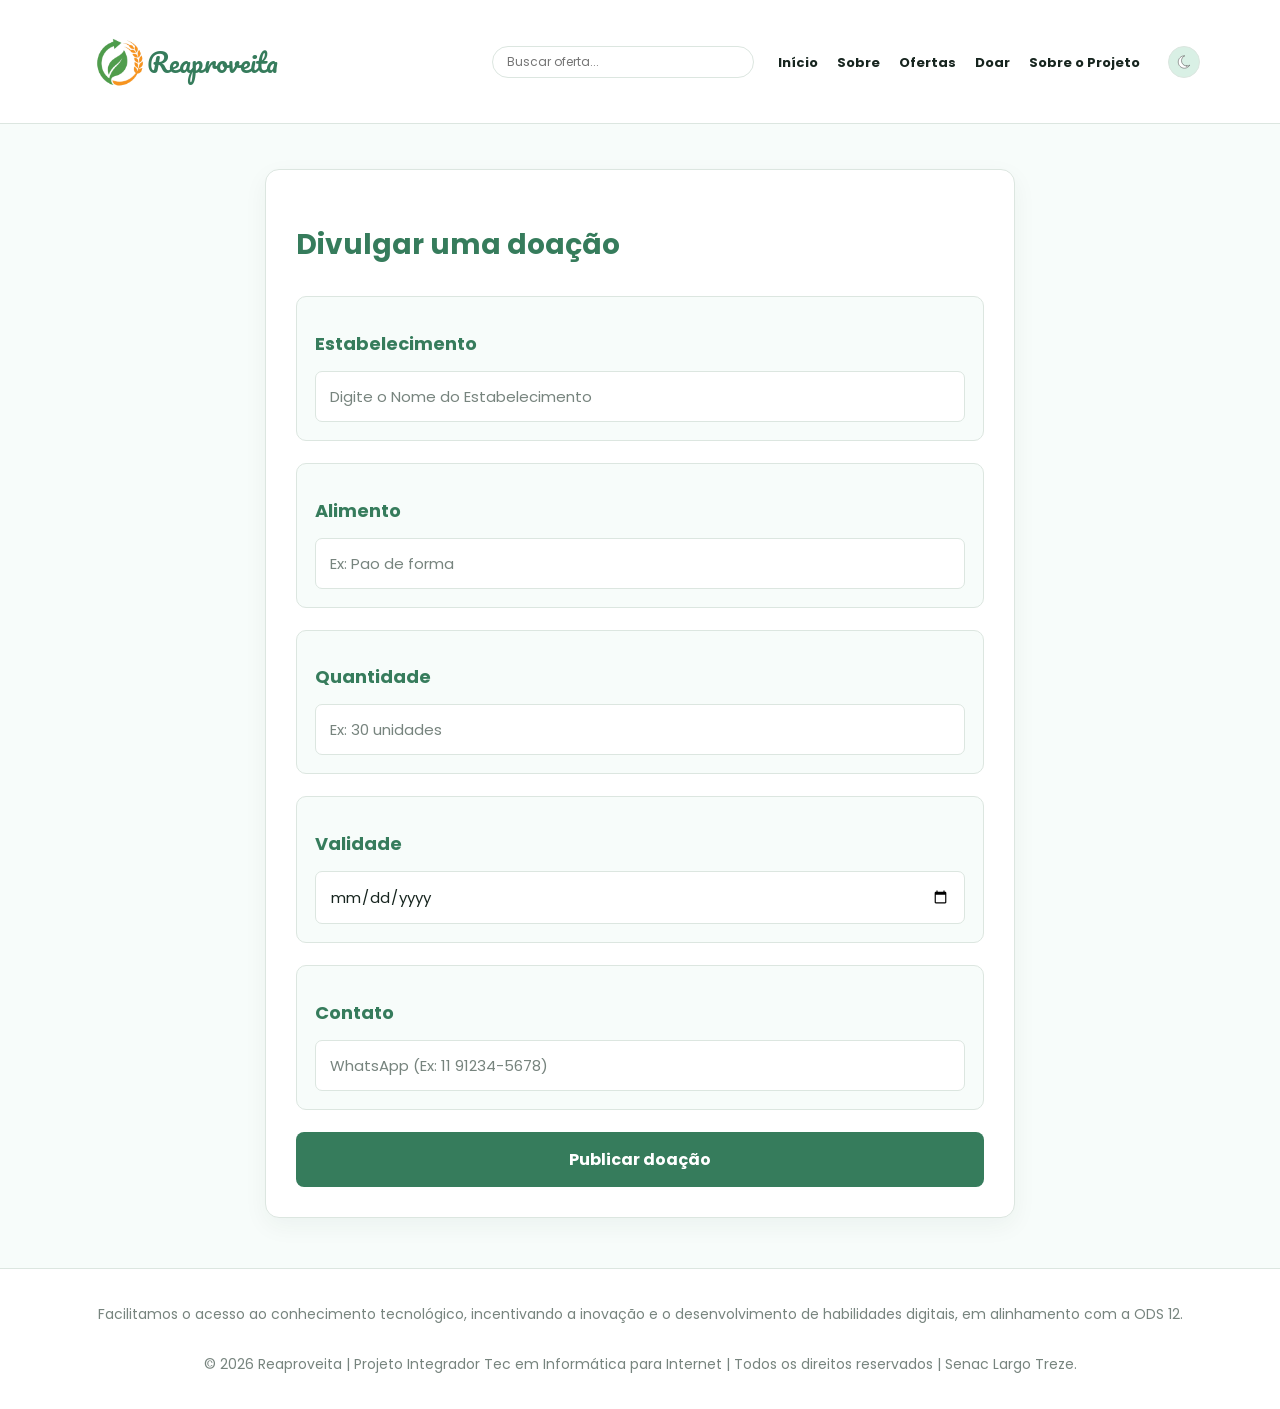
<file: html/cadastro.html>
<!DOCTYPE html>
<html lang="pt-BR">

<head>
    <meta charset="UTF-8">
    <meta name="viewport" content="width=device-width, initial-scale=1.0">
    <title>Cadastro | Reaproveita</title>
    <link rel="stylesheet" href="../css/cadastro.css">
</head>

<body>

    <header class="cima">
        <nav class="menu">
          <a href="../index.html">
          <div class="logoReaproveita">
          <img src="../assets/img/logo_reaproveita.png" alt="Logo Reaproveita">
          <h1>Reaproveita</h1>
          </div>
        </a>
          <div class="caixa-busca">
            <input type="text" id="campoBusca" placeholder="Buscar oferta..." class="pesquisa" />
            <div id="resultadosBusca" class="resultados-busca"></div>
          </div>
    
          <div class="linksMenu" id="linksMenu">
            <a href="../index.html#guias">Início</a>
            <a href="../index.html#Sobre">Sobre</a>
            <a href="./ofertas.html">Ofertas</a>
            <a href="./cadastro.html">Doar</a>
            <a href="./sobreprojeto.html">Sobre o Projeto</a>
          </div>
    
          <div class="controlesMobile">
            <button id="btnTema" class="btn-tema">
              <img id="iconeTema" src="../assets/icons/lua.svg" alt="Alternar Tema" class="img-tema" />
            </button>
            <button id="btnMenu" class="btnMenu">&#9776;</button>
          </div>
        </nav>
      </header>

    <main>
        <section class="cadastro">
            <h1>Divulgar uma doação</h1>

            <div class="estabelecimento">
                <h2>Estabelecimento</h2>
                <div>
                    <form id="formCadastro" novalidate>

                        <input type="text" id="nomeEstabelecimento" required placeholder="Digite o Nome do Estabelecimento">
                </div>
            </div>

            <div class="alimento">
                <h2>Alimento</h2>
                <div>
                    <form id="formCadastro" novalidate>
                        <input type="text" id="nomeAlimento" required placeholder="Ex: Pao de forma">
                </div>
            </div>

            <div class="quantidade">
                <h2>Quantidade</h2>
                <div>
                    <form id="formCadastro" novalidate>
                        <input type="number" min="1" id="quantidadeAlimento" required placeholder="Ex: 30 unidades">
                </div>
            </div>

            <div class="vlaidade">
                <h2>Validade</h2>
                <div>
                    <form id="formCadastro" novalidate>
                        <input type="date" id="validadeAlimento" required placeholder="mm/dd/yyyy">
                </div>
            </div>

            <div class="contato">
                <h2>Contato</h2>
                <div>
                    <form id="formCadastro" novalidate>
                        <input type="tel" id="contatoEstabelecimento" required placeholder="WhatsApp (Ex: 11 91234-5678)">
                </div>
            </div>

            <button type="submit" class="publicar"> Publicar doação</button>

        </section>
    </main>

    <footer class="rodape">
        <p>Facilitamos o acesso ao conhecimento tecnológico, incentivando a inovação e o desenvolvimento de habilidades
      digitais, em alinhamento com a ODS 12.</p>
    <p>© 2026 Reaproveita | Projeto Integrador Tec em Informática para Internet | Todos os direitos reservados | Senac
      Largo Treze.</p>
    </footer>

     <div id="toast" class="toast"></div>
    <script src="../javascript/app.js"></script>
</body>

</html>
</file>
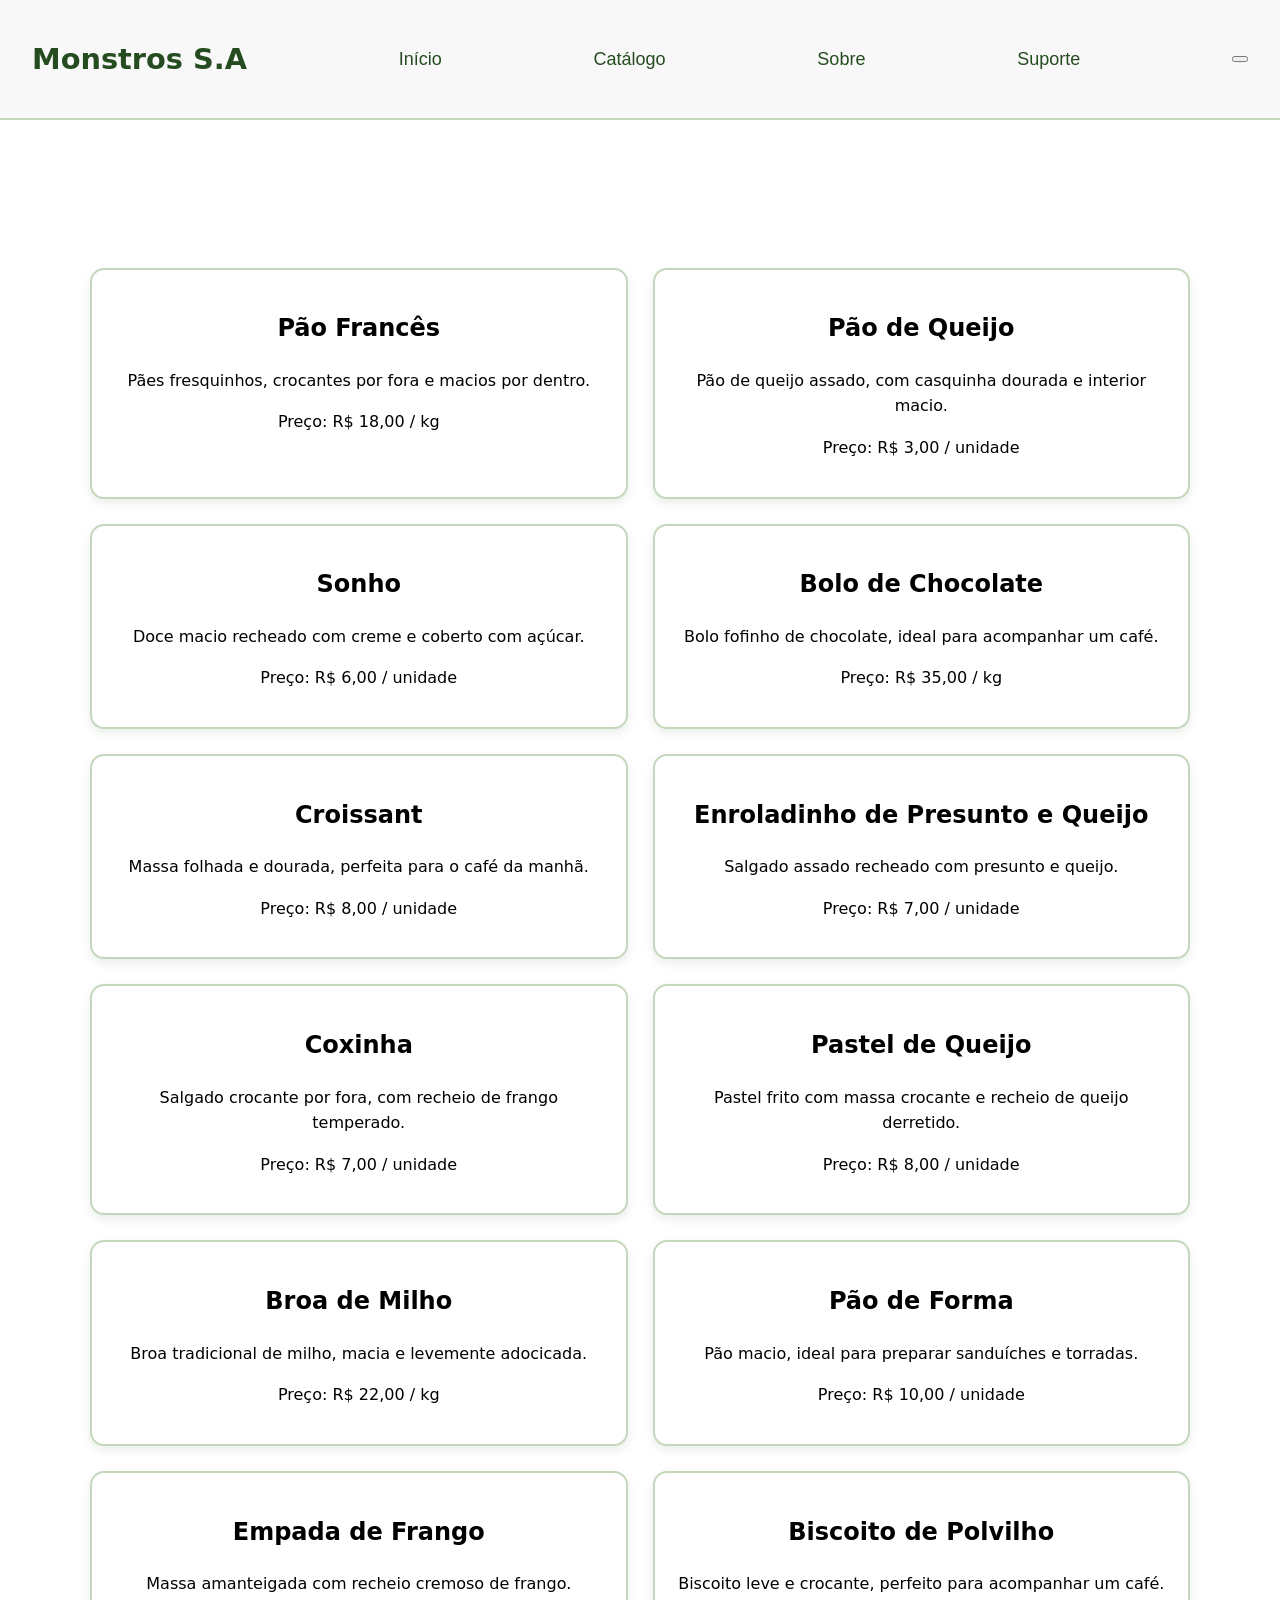
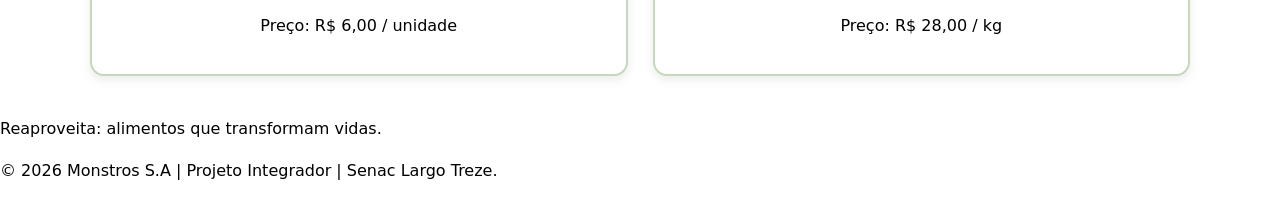
<file: html/catalogo.html>
<!DOCTYPE html>
<html lang="pt-BR">

<head>
    <meta charset="UTF-8">
    <meta name="viewport" content="width=device-width, initial-scale=1.0">
    <link rel="stylesheet" href="/css/catalogo.css">
    <title>Produtos de Padaria</title>
</head>

<body class="body">

    <header class="cima">
        <nav class="menu">
            <h1>Monstros S.A</h1>
            <a href="../index.html">Início</a>
            <a href="#cardapio">Catálogo</a>
            <a href="#sobre">Sobre</a>
            <a href="#suporte">Suporte</a>
            <button id="btnTema" class="btn-tema"></button>
        </nav>
    </header>

    <main>
        <section id="cardapio" class="secao-comidas">
            <h1>Produtos de Padaria</h1>

            <div class="comidas-item">
                <div class="comidas-info">
                    <h2>Pão Francês</h2>
                    <p>Pães fresquinhos, crocantes por fora e macios por dentro.</p>
                    <p><span>Preço: R$ 18,00 / kg</span></p>

                </div>
            </div>

            <div class="comidas-item">
                <div class="comidas-info">
                    <h2>Pão de Queijo</h2>
                    <p>Pão de queijo assado, com casquinha dourada e interior macio.</p>
                    <p><span>Preço: R$ 3,00 / unidade</span></p>

                </div>
            </div>

            <div class="comidas-item">
                <div class="comidas-info">
                    <h2>Sonho</h2>
                    <p>Doce macio recheado com creme e coberto com açúcar.</p>
                    <p><span>Preço: R$ 6,00 / unidade</span></p>

                </div>
            </div>

            <div class="comidas-item">
                <div class="comidas-info">
                    <h2>Bolo de Chocolate</h2>
                    <p>Bolo fofinho de chocolate, ideal para acompanhar um café.</p>
                    <p><span>Preço: R$ 35,00 / kg</span></p>

                </div>
            </div>

            <div class="comidas-item">
                <div class="comidas-info">
                    <h2>Croissant</h2>
                    <p>Massa folhada e dourada, perfeita para o café da manhã.</p>
                    <p><span>Preço: R$ 8,00 / unidade</span></p>

                </div>
            </div>

            <div class="comidas-item">
                <div class="comidas-info">
                    <h2>Enroladinho de Presunto e Queijo</h2>
                    <p>Salgado assado recheado com presunto e queijo.</p>
                    <p><span>Preço: R$ 7,00 / unidade</span></p>

                </div>
            </div>

            <div class="comidas-item">
                <div class="comidas-info">
                    <h2>Coxinha</h2>
                    <p>Salgado crocante por fora, com recheio de frango temperado.</p>
                    <p><span>Preço: R$ 7,00 / unidade</span></p>

                </div>
            </div>

            <div class="comidas-item">
                <div class="comidas-info">
                    <h2>Pastel de Queijo</h2>
                    <p>Pastel frito com massa crocante e recheio de queijo derretido.</p>
                    <p><span>Preço: R$ 8,00 / unidade</span></p>

                </div>
            </div>

            <div class="comidas-item">
                <div class="comidas-info">
                    <h2>Broa de Milho</h2>
                    <p>Broa tradicional de milho, macia e levemente adocicada.</p>
                    <p><span>Preço: R$ 22,00 / kg</span></p>

                </div>
            </div>

            <div class="comidas-item">
                <div class="comidas-info">
                    <h2>Pão de Forma</h2>
                    <p>Pão macio, ideal para preparar sanduíches e torradas.</p>
                    <p><span>Preço: R$ 10,00 / unidade</span></p>

                </div>
            </div>

            <div class="comidas-item">
                <div class="comidas-info">
                    <h2>Empada de Frango</h2>
                    <p>Massa amanteigada com recheio cremoso de frango.</p>
                    <p><span>Preço: R$ 6,00 / unidade</span></p>

                </div>
            </div>

            <div class="comidas-item">
                <div class="comidas-info">
                    <h2>Biscoito de Polvilho</h2>
                    <p>Biscoito leve e crocante, perfeito para acompanhar um café.</p>
                    <p><span>Preço: R$ 28,00 / kg</span></p>

                </div>
            </div>

        </section>
    </main>

    <footer id="suporte" class="rodape">
        <p>Reaproveita: alimentos que transformam vidas.</p>
        <p>© 2026 Monstros S.A | Projeto Integrador | Senac Largo Treze.</p>
    </footer>

</body>

</html>
</file>
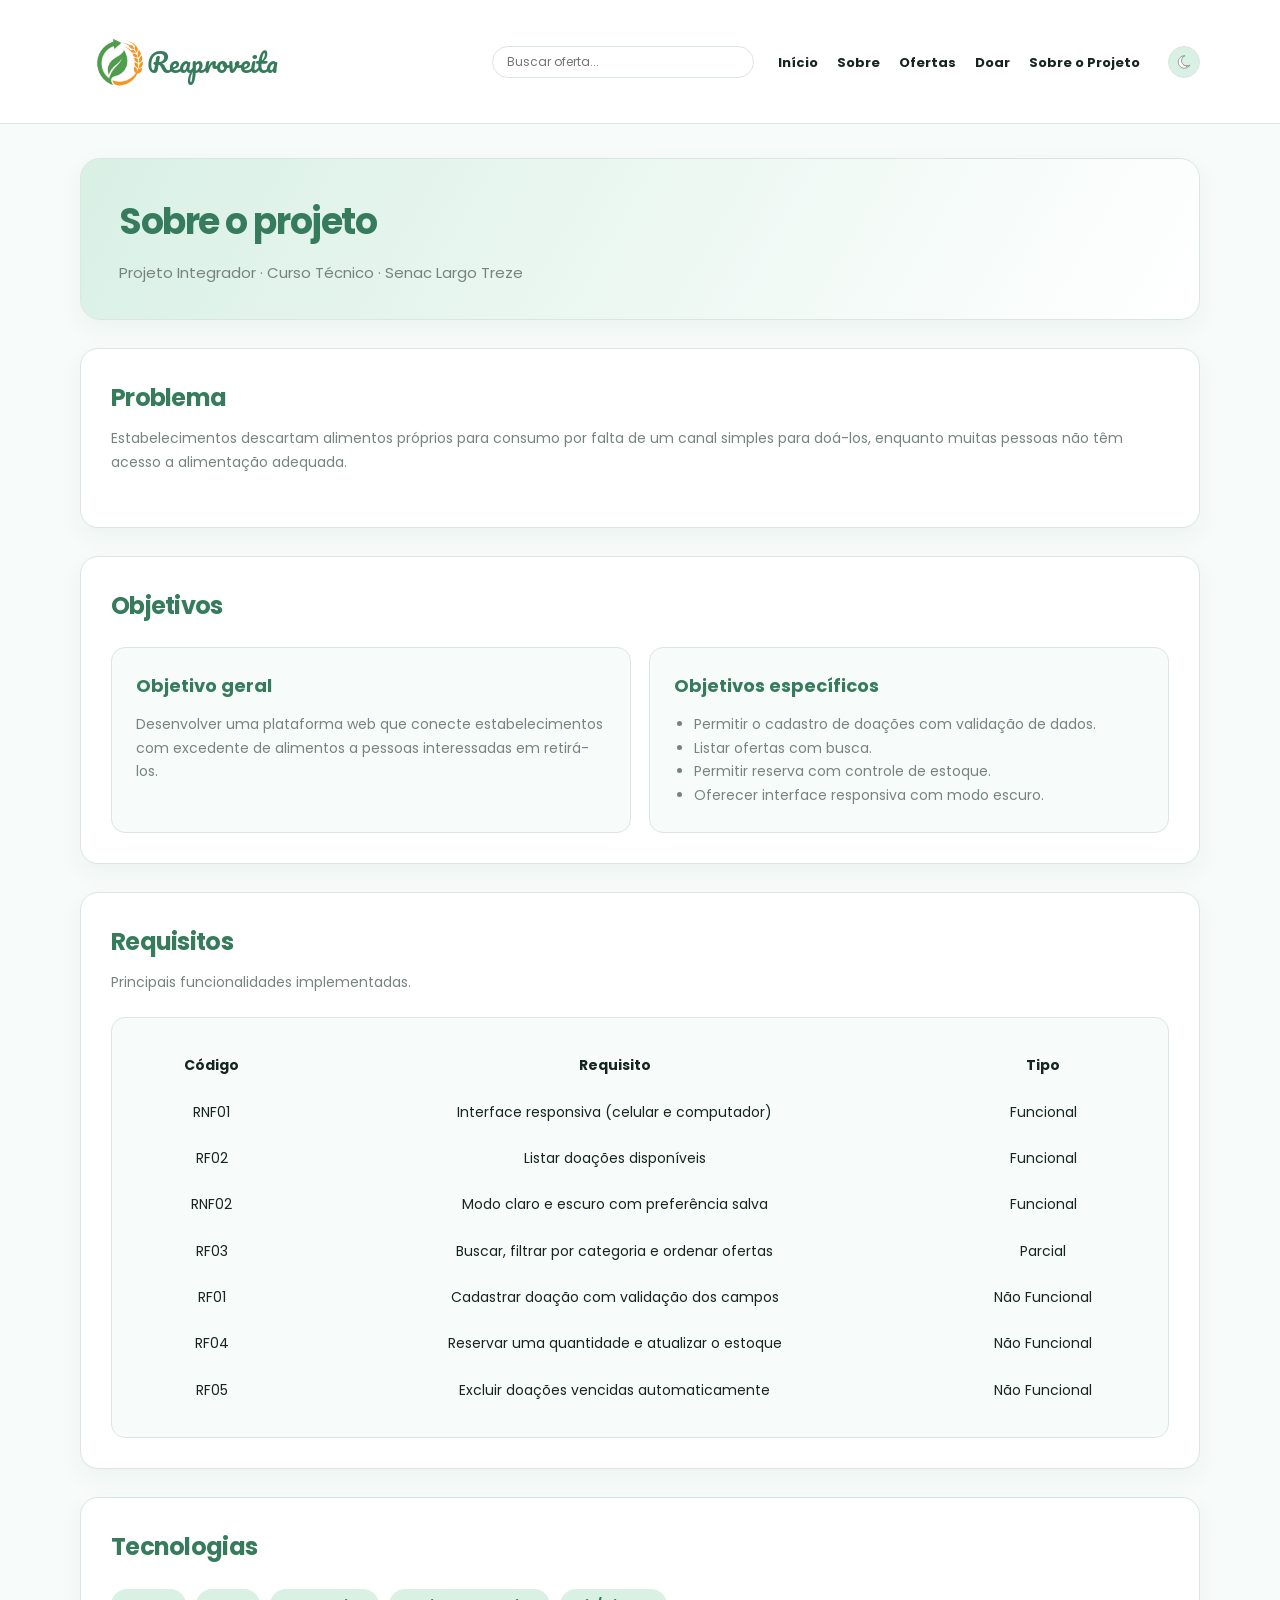
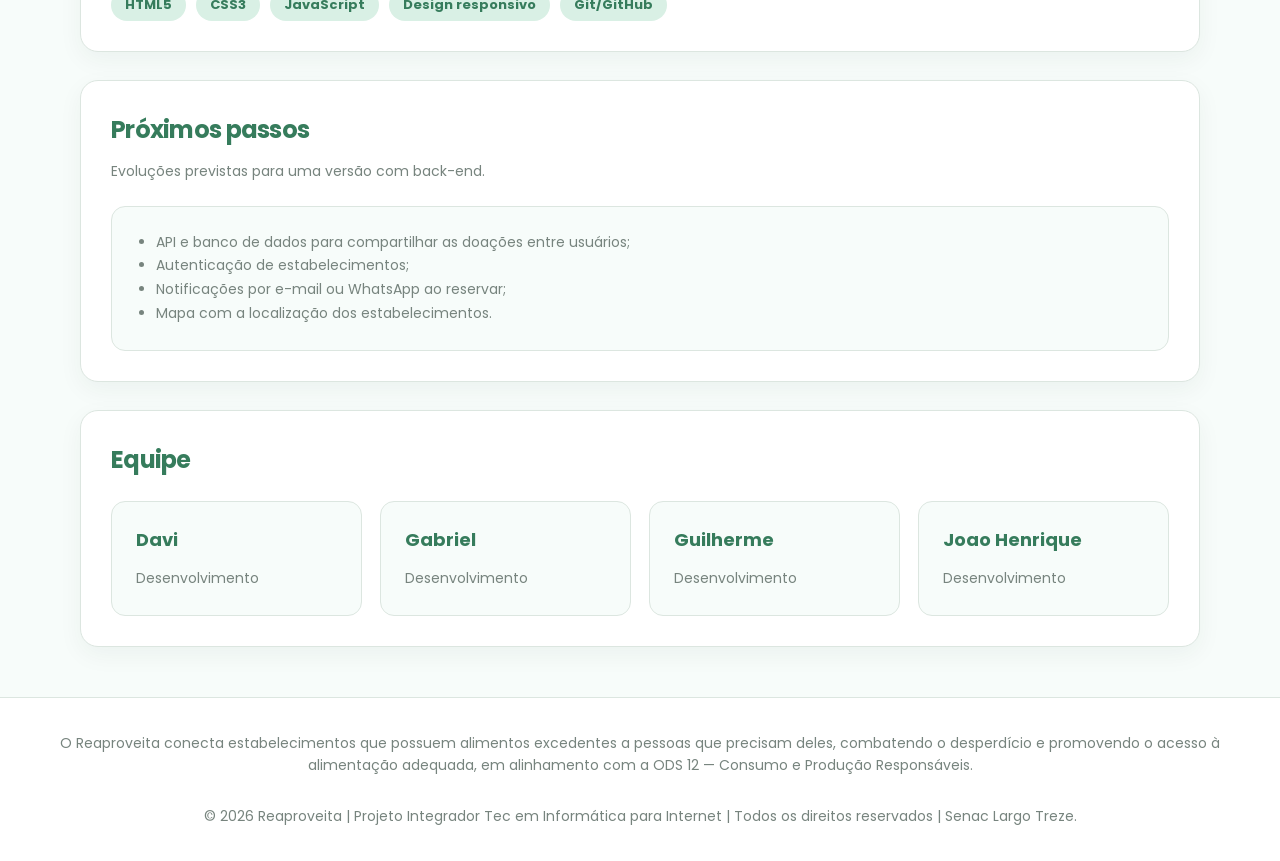
<file: html/sobreprojeto.html>
<!DOCTYPE html>
<html lang="pt-BR">

<head>
    <meta charset="UTF-8">
    <meta name="viewport" content="width=device-width, initial-scale=1.0">
    <title>Sobre | Reaproveita</title>
    <link rel="stylesheet" href="../css/sobreprojeto.css">
</head>

<body data-pagina="sobre">
    <header class="cima">
        <nav class="menu">
          <a href="../index.html">
          <div class="logoReaproveita">
          <img src="../assets/img/logo_reaproveita.png" alt="Logo Reaproveita">
          <h1>Reaproveita</h1>
          </div>
        </a>
          <div class="caixa-busca">
            <input type="text" id="campoBusca" placeholder="Buscar oferta..." class="pesquisa" />
            <div id="resultadosBusca" class="resultados-busca"></div>
          </div>
    
          <div class="linksMenu" id="linksMenu">
            <a href="../index.html#guias">Início</a>
            <a href="../index.html#Sobre">Sobre</a>
            <a href="./ofertas.html">Ofertas</a>
            <a href="./cadastro.html">Doar</a>
            <a href="./sobreprojeto.html">Sobre o Projeto</a>
          </div>
    
          <div class="controlesMobile">
            <button id="btnTema" class="btn-tema">
              <img id="iconeTema" src="../assets/icons/lua.svg" alt="Alternar Tema" class="img-tema" />
            </button>
            <button id="btnMenu" class="btnMenu">&#9776;</button>
          </div>
        </nav>
      </header>

    <main>
        <div class="titulo-pagina">
            <h2>Sobre o projeto</h2>
            <p>Projeto Integrador · Curso Técnico · Senac Largo Treze</p>
        </div>

        <section class="secao">
            <h2>Problema</h2>
            <p class="subtitulo">Estabelecimentos descartam alimentos próprios para consumo por falta de um canal
                simples para doá-los, enquanto muitas pessoas não têm acesso a alimentação adequada.</p>
        </section>

        <section class="secao">
            <h2>Objetivos</h2>
            <p class="subtitulo"></p>
            <div class="grade-2">
                <div class="caixa">
                    <h3>Objetivo geral</h3>
                    <p>Desenvolver uma plataforma web que conecte estabelecimentos com excedente de alimentos a pessoas
                        interessadas em retirá-los.</p>
                </div>
                <div class="caixa">
                    <h3>Objetivos específicos</h3>
                    <ul>
                        <li>Permitir o cadastro de doações com validação de dados.</li>
                        <li>Listar ofertas com busca.</li>
                        <li>Permitir reserva com controle de estoque.</li>
                        <li>Oferecer interface responsiva com modo escuro.</li>
                    </ul>
                </div>
            </div>
        </section>

        <section class="secao">
            <h2>Requisitos</h2>
            <p class="subtitulo">Principais funcionalidades implementadas.</p>
            <div class="caixa">
                <table class="tabela">
                    <tr>
                        <th>Código</th>
                        <th>Requisito</th>
                        <th>Tipo</th>
                    </tr>
                    <tr>
                        <td>RNF01</td>
                        <td>Interface responsiva (celular e computador)</td>
                        <td>Funcional</td>
                        <tr>
                            <td>RF02</td>
                            <td>Listar doações disponíveis</td>
                            <td>Funcional</td>
                        </tr>
                    </tr>
                    <tr>
                        <td>RNF02</td>
                        <td>Modo claro e escuro com preferência salva</td>
                        <td>Funcional</td>
                    </tr>
                    <tr>
                        <td>RF03</td>
                        <td>Buscar, filtrar por categoria e ordenar ofertas</td>
                        <td>Parcial</td>
                    </tr>
                    <tr>
                        <td>RF01</td>
                        <td>Cadastrar doação com validação dos campos</td>
                        <td>Não Funcional</td>
                    </tr>
                    <tr>
                        <td>RF04</td>
                        <td>Reservar uma quantidade e atualizar o estoque</td>
                        <td>Não Funcional</td>
                    </tr>
                    <tr>
                        <td>RF05</td>
                        <td>Excluir doações vencidas automaticamente</td>
                        <td>Não Funcional</td>
                    </tr>
                </table>
            </div>
        </section>

        <section class="secao">
            <h2>Tecnologias</h2>
            <p class="subtitulo"></p>
            <div class="tags">
                <span class="tag">HTML5</span>
                <span class="tag">CSS3</span>
                <span class="tag">JavaScript</span>
                <span class="tag">Design responsivo</span>
                <span class="tag">Git/GitHub</span>
            </div>
        </section>

        <section class="secao">
            <h2>Próximos passos</h2>
            <p class="subtitulo">Evoluções previstas para uma versão com back-end.</p>
            <div class="caixa">
                <ul>
                    <li>API e banco de dados para compartilhar as doações entre usuários;</li>
                    <li>Autenticação de estabelecimentos;</li>
                    <li>Notificações por e-mail ou WhatsApp ao reservar;</li>
                    <li>Mapa com a localização dos estabelecimentos.</li>
                </ul>
            </div>
        </section>

        <section class="secao">
            <h2>Equipe</h2>
            <p class="subtitulo"></p>
            <div class="grade-3 equipe">
                <div class="caixa pessoa">
                    <div class="avatar"></div>
                    <h3>Davi</h3>
                    <p>Desenvolvimento</p>
                </div>
                <div class="caixa pessoa">
                    <div class="avatar"></div>
                    <h3>Gabriel</h3>
                    <p>Desenvolvimento</p>
                </div>
                <div class="caixa pessoa">
                    <div class="avatar"></div>
                    <h3>Guilherme</h3>
                    <p>Desenvolvimento</p>
                </div>
                <div class="caixa pessoa">
                    <div class="avatar"></div>
                    <h3>Joao Henrique</h3>
                    <p>Desenvolvimento</p>
                </div>
            </div>
        </section>
    </main>

    <footer class="rodape">
        <p>O Reaproveita conecta estabelecimentos que possuem alimentos excedentes a pessoas que precisam deles, combatendo o desperdício e promovendo o acesso à alimentação adequada, em alinhamento com a ODS 12 — Consumo e Produção Responsáveis.</p>
    <p>© 2026 Reaproveita | Projeto Integrador Tec em Informática para Internet | Todos os direitos reservados | Senac
      Largo Treze.</p>
    </footer>
    <script src="../javascript/app.js"></script>
</body>

</html>
</file>
<file: css/cadastro.css>
@import url('../css/base.css');

.cadastro {
    max-width: 750px;
    width: 90%;
    margin: 45px auto;
    padding: 30px;
    background-color: var(--branco);
    border: 1px solid var(--borda);
    border-radius: 14px;
    box-shadow: var(--sombra);
    transition: background 200ms, border-color 200ms;
}

.cadastro>h1 {
    color: var(--verde-escuro);
    font-size: 28px;
    margin-bottom: 28px;
}

.estabelecimento,
.alimento,
.quantidade,
.vlaidade,
.contato {
    margin-bottom: 22px;
    padding: 18px;
    background-color: var(--fundo);
    border: 1px solid var(--borda);
    border-radius: 10px;
    transition: background 200ms, border-color 200ms;
}

.cadastro h2 {
    font-size: 18px;
    margin-bottom: 12px;
    color: var(--verde-escuro);
}

.cadastro input {
    width: 100%;
    padding: 13px 14px;
    font-size: 15px;
    font-family: inherit;
    color: var(--texto);
    background-color: var(--branco);
    border: 1px solid var(--borda);
    border-radius: 7px;
    outline: none;
    transition: border-color 0.2s, box-shadow 0.2s, background 200ms;
}

.cadastro input:focus {
    border-color: var(--verde);
    box-shadow: 0 0 0 3px rgba(57, 134, 83, 0.12);
}

.cadastro input::placeholder {
    color: var(--texto-suave);
}

.publicar {
    width: 100%;
    padding: 15px 20px;
    background-color: var(--verde-escuro);
    color: #ffffff;
    font-size: 16px;
    font-weight: bold;
    border: none;
    border-radius: 8px;
    cursor: pointer;
    transition: 0.3s ease;
}

.publicar:hover {
    background-color: var(--verde);
    transform: translateY(-2px);
    box-shadow: 0 5px 12px rgba(40, 117, 72, 0.25);
}

.publicar:active {
    transform: scale(0.98);
}

.publicar:focus-visible {
    outline: 3px solid var(--verde-claro);
    outline-offset: 3px;
}

.cadastro input.campo-invalido {
  border-color: #d93838 !important;
  box-shadow: 0 0 0 3px rgba(217, 56, 56, 0.15) !important;
}

.msg-erro {
  color: #d93838;
  font-size: 12px;
  margin-top: 6px;
  display: block;
  font-weight: 600;
  animation: fadeIn 0.2s ease;
}

@keyframes fadeIn {
  from { opacity: 0; transform: translateY(-3px); }
  to { opacity: 1; transform: translateY(0); }
}
</file>
<file: css/catalogo.css>
body {
    margin: 0;
    font-family: system-ui, -apple-system, "Segoe UI", Roboto, sans-serif;
    background: var(--fundo);
    color: var(--texto);
    line-height: 1.6;
}

.cima {
    background-color: #dcebd8;
}

.menu {
    display: flex;
    justify-content: space-between;
    align-items: center;
    padding: 12px 2rem;
    background-color: #f8f8f8;
    border-bottom: 2px solid #c5d8bd;
}

.menu h1 {
    color: #254b20;
    font-size: 1.8rem;
}

.menu a {
    font-size: large;
    font-family: Verdana, Geneva, Tahoma, sans-serif;
    color: #254b20;
    text-decoration: none;
    transition: color 0.3s;
}

.menu a:hover {
    color: #6b9b51;
}

.secao-comidas {
    display: grid;
    grid-template-columns: repeat(2, minmax(0, 1fr));
    gap: 25px;
    max-width: 1100px;
    margin: 40px auto;
    padding: 0 20px;
}

.secao-comidas > h1 {
    grid-column: 1 / -1;
    margin-bottom: 5px;
    color: #ffffff;
    font-size: 2rem;
    text-align: center;
}

.comidas-item {
    background-color: #ffffff;
    border: 2px solid #c5d8bd;
    border-radius: 14px;
    padding: 20px;
    text-align: center;
    box-shadow: 0 4px 10px rgba(37, 75, 32, 0.1);
    transition: transform 0.3s, box-shadow 0.3s;
}

.comidas-item:hover {
    transform: translateY(-5px);
    box-shadow: 0 8px 18px rgba(37, 75)
}
</file>
<file: css/sobreprojeto.css>
@import url('../css/base.css');

.titulo-pagina {
    margin-top: 34px;
    padding: 34px 38px;
    background: linear-gradient(120deg, var(--verde-claro), var(--branco));
    border: 1px solid var(--borda);
    border-radius: 20px;
    box-shadow: var(--sombra);
}

.titulo-pagina h2 {
    margin: 0;
    color: var(--verde-escuro);
    font-size: 36px;
    letter-spacing: -0.04em;
}

.titulo-pagina p {
    margin: 10px 0 0;
    color: var(--texto-suave);
    font-size: 15px;
}

.secao {
    margin-top: 28px;
    padding: 30px;
    background: var(--branco);
    border: 1px solid var(--borda);
    border-radius: 18px;
    box-shadow: var(--sombra);
}

.secao>h2 {
    margin: 0 0 10px;
    color: var(--verde-escuro);
    font-size: 24px;
    letter-spacing: -0.03em;
}

.subtitulo {
    margin: 0 0 22px;
    color: var(--texto-suave);
    line-height: 1.7;
}

.grade-2,
.grade-3 {
    display: flex;
    align-items: stretch;
    gap: 18px;
}

.grade-2>*,
.grade-3>* {
    flex: 1;
    min-width: 0;
}

.caixa {
    padding: 24px;
    background: var(--fundo);
    border: 1px solid var(--borda);
    border-radius: 14px;
    box-shadow: none;
    transition: transform 180ms ease, box-shadow 180ms ease, border-color 180ms ease;
}

.caixa:hover {
    transform: translateY(-3px);
    border-color: var(--verde);
    box-shadow: var(--sombra);
}

.caixa h3 {
    margin: 0 0 12px;
    color: var(--verde-escuro);
    font-size: 18px;
}

.caixa p,
.caixa li {
    color: var(--texto-suave);
    line-height: 1.7;
}

.caixa p {
    margin: 0;
}

.caixa ul {
    margin: 0;
    padding-left: 20px;
}

.tabela {
    width: 100%;
    border-collapse: collapse;
}

.tabela th,
.tabela td {
    padding: 12px 10px;
    text-align: center;
}

.tabela th:last-child,
.tabela td:last-child {
    text-align: center;
}

.tabela th:nth-child(1) {
    width: 15%;
}

.tabela th:nth-child(2) {
    width: 65%;
}

.tabela th:nth-child(3) {
    width: 20%;
}

.tags {
  display: flex;
  flex-wrap: wrap;
  gap: 10px;
}

.tag {
  padding: 6px 14px;
  border-radius: 20px;
  background: var(--verde-claro);
  color: var(--verde-escuro);
  font-size: 13px;
  font-weight: 600;
}
</file>
